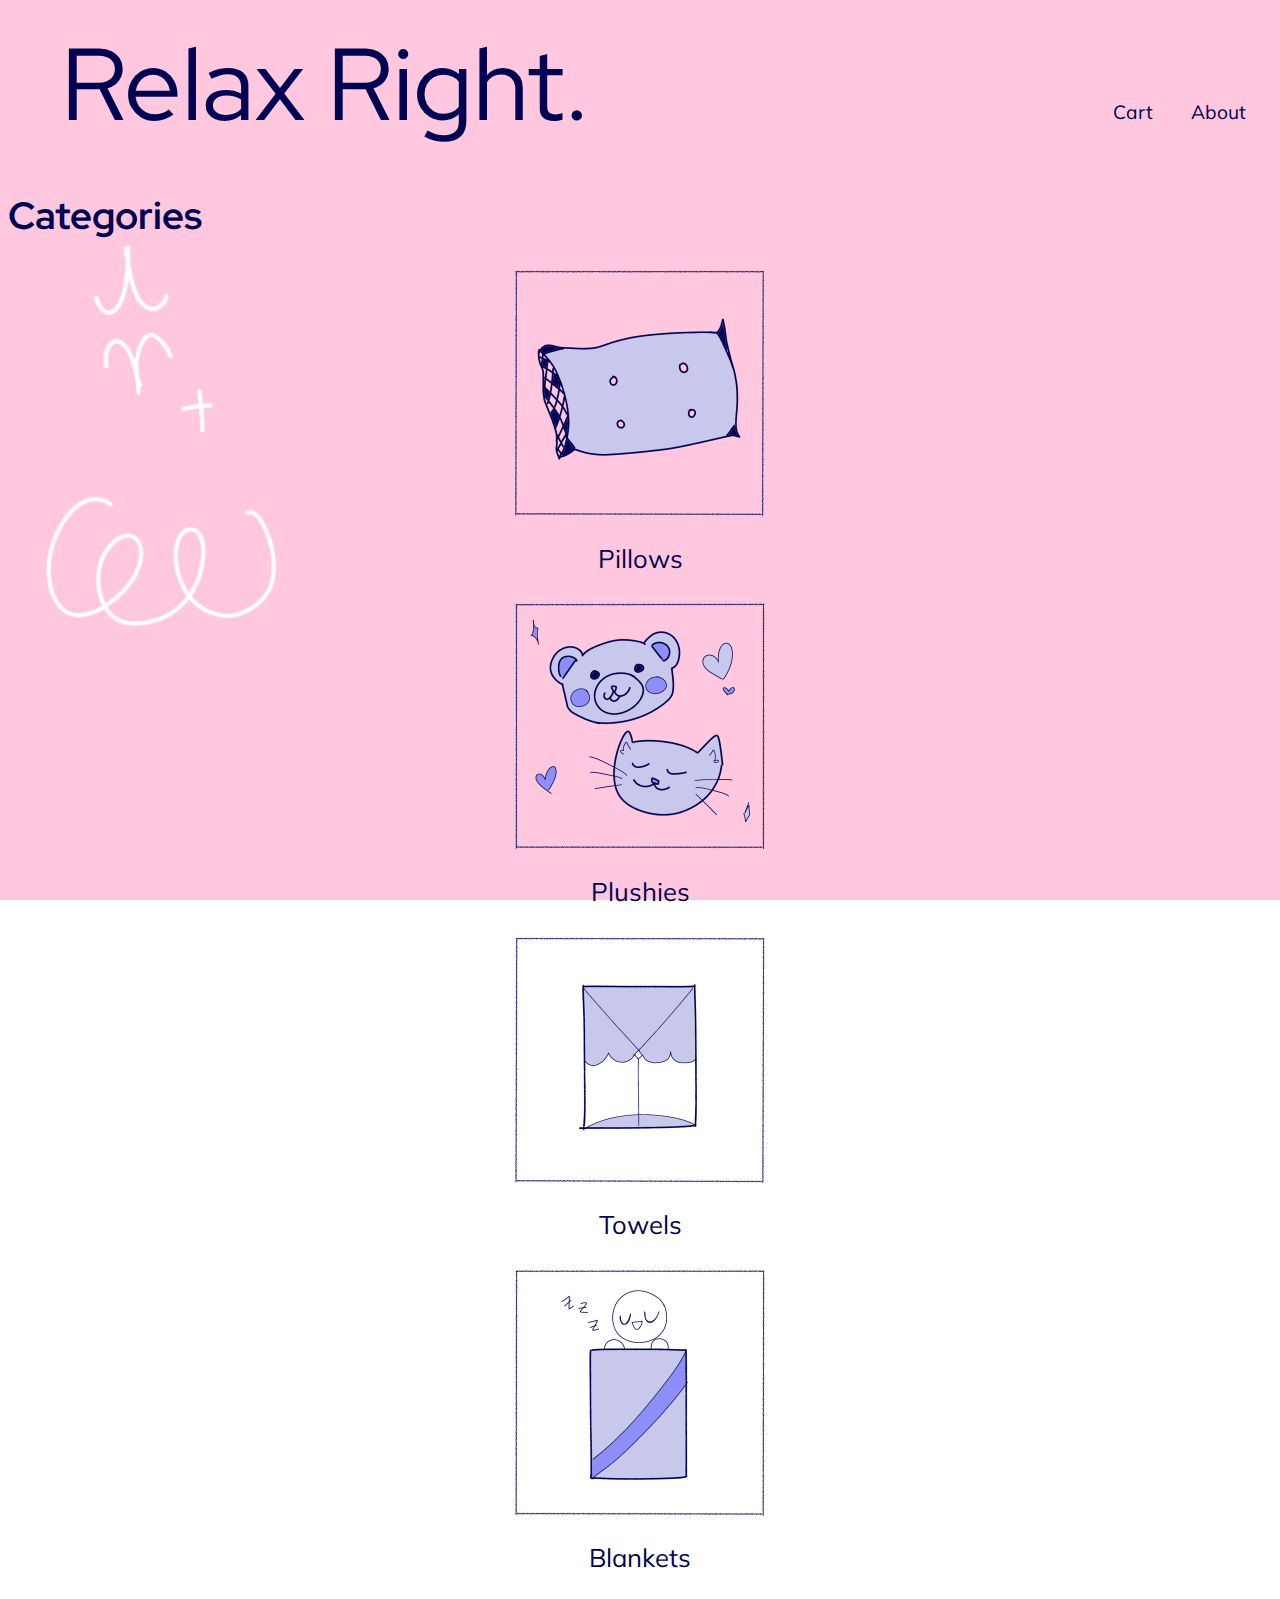
<file: index.html>
<!DOCTYPE html>
<html lang="en">

    <head>
	
        <title>Sleep Talk-Home</title>
        <meta charset="UTF-8">
		<meta name="author" content="choy, medrano,sangalang, tengonciang">
		<meta name="keywords" content="HTML, CSS, JavaScript">
		<meta name="description" content="cs 4q project">
		<meta name="revised" content="12/5/2021">
		
        <meta name="viewport" content="width=device-width, initial-scale=1, shrink-to-fit=no">		
        <link rel="stylesheet" href="https://cdn.jsdelivr.net/npm/bootstrap@4.6.0/dist/css/bootstrap.min.css" integrity="sha384-B0vP5xmATw1+K9KRQjQERJvTumQW0nPEzvF6L/Z6nronJ3oUOFUFpCjEUQouq2+l" crossorigin="anonymous">
		<script src="https://code.jquery.com/jquery-3.5.1.slim.min.js" integrity="sha384-DfXdz2htPH0lsSSs5nCTpuj/zy4C+OGpamoFVy38MVBnE+IbbVYUew+OrCXaRkfj" crossorigin="anonymous"></script>
        <script src="https://cdn.jsdelivr.net/npm/bootstrap@4.6.0/dist/js/bootstrap.bundle.min.js" integrity="sha384-Piv4xVNRyMGpqkS2by6br4gNJ7DXjqk09RmUpJ8jgGtD7zP9yug3goQfGII0yAns" crossorigin="anonymous"></script>
		<link rel="preconnect" href="https://fonts.gstatic.com">
		<link rel="preconnect" href="https://fonts.gstatic.com">
		<link href="https://fonts.googleapis.com/css2?family=Red+Hat+Display:wght@900&display=swap" rel="stylesheet">
		<link rel="preconnect" href="https://fonts.gstatic.com">
		<link href="https://fonts.googleapis.com/css2?family=Mulish:wght@900&display=swap" rel="stylesheet">
		<link rel="icon" href="images/pillow.png">
		
		<link rel="stylesheet" href="styling.css">
		
	</head>
	
	<body>
	
	<div class="container-fluid">
	<ul>
		  <li><a class="navi" href="about.html" >About</a></li>
		  <li><a class="navi" href="cart.html">Cart</a></li>
		  <li class="title">Relax Right.</li>
	</ul>

	</div>
	
	<div class="container">
	
		<div class="container p-6">
			<h1 id="categories">Categories</h1>
		</div>
		
			<div class="row marginstyles">
		
				<div class="container col-sm">
					<a href="products/pillows.html"><img class="sizing" src="images/pillow.png" alt="pillow"><p>Pillows</p></a>
				</div>
			
				<div class="container col-sm">
					<a href="products/plushies.html"><img class="sizing" src="images/plushies.png" alt="plushies"><p>Plushies</p></a>
				</div>
			
				<div class="container col-sm">
					<a href="products/towels.html"><img class="sizing" src="images/towel.png" alt="towel"><p>Towels</p></a>
				</div>
			
				<div class="container col-sm">
					<a href="products/blankets.html"><img class="sizing" src="images/blanket.png" alt="blanket"><p>Blankets</p></a>
				</div>
				
		</div>
		
	</div>
	
	
		
	</body>
	
</html>
</file>
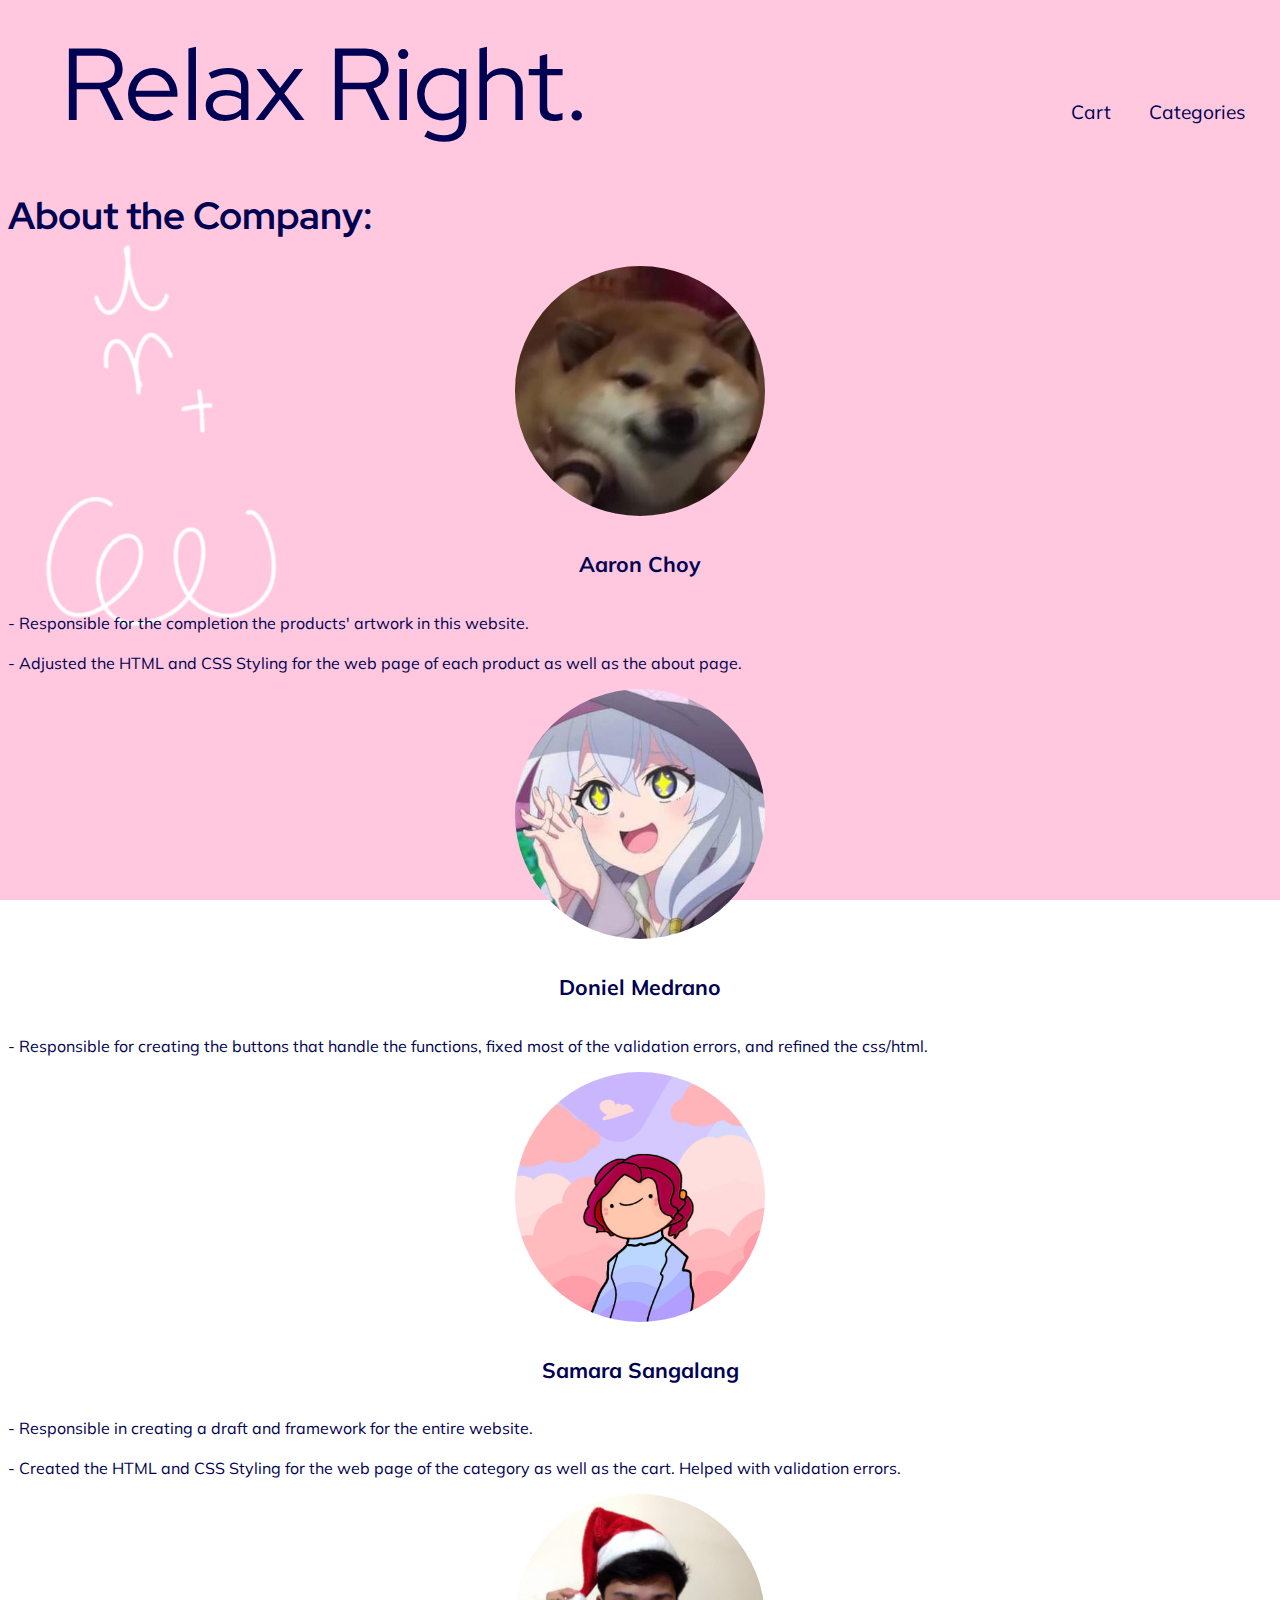
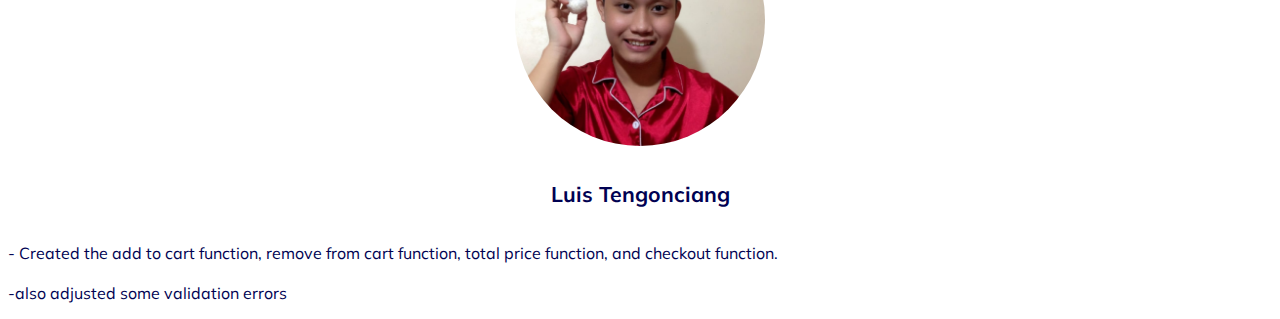
<file: about.html>
<!DOCTYPE html>
<html lang="en">

    <head>
	
        <title>Sleep Talk-About</title>
        <meta charset="UTF-8">
		<meta name="author" content="choy, medrano,sangalang, tengonciang">
		<meta name="keywords" content="HTML, CSS, JavaScript">
		<meta name="description" content="cs 4q project">
		<meta name="revised" content="12/5/2021">
		
        <meta name="viewport" content="width=device-width, initial-scale=1, shrink-to-fit=no">		
        <link rel="stylesheet" href="https://cdn.jsdelivr.net/npm/bootstrap@4.6.0/dist/css/bootstrap.min.css" integrity="sha384-B0vP5xmATw1+K9KRQjQERJvTumQW0nPEzvF6L/Z6nronJ3oUOFUFpCjEUQouq2+l" crossorigin="anonymous">
		<script src="https://code.jquery.com/jquery-3.5.1.slim.min.js" integrity="sha384-DfXdz2htPH0lsSSs5nCTpuj/zy4C+OGpamoFVy38MVBnE+IbbVYUew+OrCXaRkfj" crossorigin="anonymous"></script>
        <script src="https://cdn.jsdelivr.net/npm/bootstrap@4.6.0/dist/js/bootstrap.bundle.min.js" integrity="sha384-Piv4xVNRyMGpqkS2by6br4gNJ7DXjqk09RmUpJ8jgGtD7zP9yug3goQfGII0yAns" crossorigin="anonymous"></script>
		<link rel="preconnect" href="https://fonts.gstatic.com">
		<link rel="preconnect" href="https://fonts.gstatic.com">
		<link href="https://fonts.googleapis.com/css2?family=Red+Hat+Display:wght@900&display=swap" rel="stylesheet">
		<link rel="preconnect" href="https://fonts.gstatic.com">
		<link href="https://fonts.googleapis.com/css2?family=Mulish:wght@900&display=swap" rel="stylesheet">
		<link rel="icon" href="images/pillow.png">
		
		<link rel="stylesheet" href="styling.css">
		
	</head>
	
	<body>
	
	<div class="container-fluid">
	<ul>
		  <li><a class="navi" href="index.html">Categories</a></li>
		  <li><a class="navi" href="cart.html">Cart</a></li>
		  <li class= "title">Relax Right.</li>
	</ul>

	</div>
	
	<div class="container">
	
		<div class="container p-6">
			<h1 id="categories">About the Company:</h1>
		</div>
		
			<div class="row marginstyles">
	
				<div class="container col-sm-4">
					<img class="profiles sizing" src="images/aaron.JPG" alt="member1"><a><h5>Aaron Choy</h5></a>
				</div>
				
				<div class="container col-sm-12">
					<p>- Responsible for the completion the products' artwork in this website.<br><br>
						 - Adjusted the HTML and CSS Styling for the web page of each product as well as the about page.</p>
				</div>
				
			</div>
				
			<div class="row marginstyles">
			
				<div class="container col-sm-4">
					<img class="profiles sizing" src="images/don.jpg" alt="member2"><a><h5>Doniel Medrano</h5></a>
				</div>
				
				<div class="container col-sm-12">
					<p>- Responsible for creating the buttons that handle the functions, fixed most of the validation errors, and refined the css/html.</p>
				</div>
				
			</div>
			
			<div class="row marginstyles">
			
				<div class="container col-sm-4">
					<img class="profiles sizing" src="images/samara.jpg" alt="member3"><a><h5>Samara Sangalang</h5></a>
				</div>
				
				<div class="container col-sm-12">
					<p>- Responsible in creating a draft and framework for the entire website.<br><br>
						 - Created the HTML and CSS Styling for the web page of the category as well as the cart. Helped with validation errors.</p>
				</div>
				
			</div>
			
			<div class="row marginstyles">
			
				<div class="container col-sm-4">
					<img class="profiles sizing" src="images/luis.jpg" alt="member4"><a><h5>Luis Tengonciang</h5></a>
				</div>
				
				<div class="container col-sm-12">
					<p>- Created the add to cart function, remove from cart function, total price function, and checkout function.<br><br>-also adjusted some validation errors</p>
				</div>
				
			</div>
				
		</div>
	
		
	</body>
	
</html>
</file>
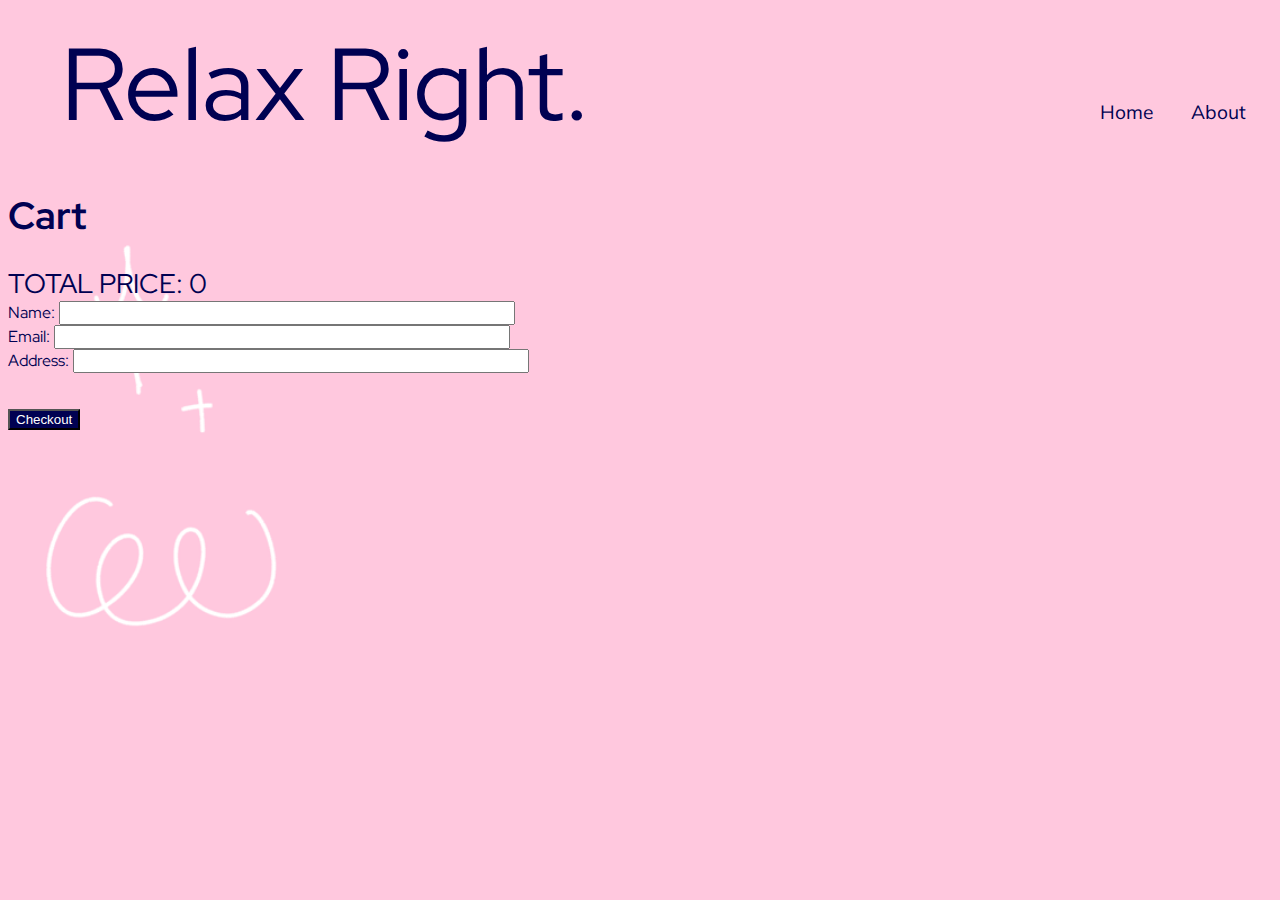
<file: cart.html>
<!DOCTYPE html>
<html lang="en">

    <head>
	
        <title>Sleep Talk-Cart</title>
        <meta charset="UTF-8">
		<meta name="author" content="choy, medrano,sangalang, tengonciang">
		<meta name="keywords" content="HTML, CSS, JavaScript">
		<meta name="description" content="cs 4q project">
		<meta name="revised" content="12/5/2021">
		
        <meta name="viewport" content="width=device-width, initial-scale=1, shrink-to-fit=no">		
        <link rel="stylesheet" href="https://cdn.jsdelivr.net/npm/bootstrap@4.6.0/dist/css/bootstrap.min.css" integrity="sha384-B0vP5xmATw1+K9KRQjQERJvTumQW0nPEzvF6L/Z6nronJ3oUOFUFpCjEUQouq2+l" crossorigin="anonymous">
		<script src="https://code.jquery.com/jquery-3.5.1.slim.min.js" integrity="sha384-DfXdz2htPH0lsSSs5nCTpuj/zy4C+OGpamoFVy38MVBnE+IbbVYUew+OrCXaRkfj" crossorigin="anonymous"></script>
        <script src="https://cdn.jsdelivr.net/npm/bootstrap@4.6.0/dist/js/bootstrap.bundle.min.js" integrity="sha384-Piv4xVNRyMGpqkS2by6br4gNJ7DXjqk09RmUpJ8jgGtD7zP9yug3goQfGII0yAns" crossorigin="anonymous"></script>
		<link rel="preconnect" href="https://fonts.gstatic.com">
		<link rel="preconnect" href="https://fonts.gstatic.com">
		<link href="https://fonts.googleapis.com/css2?family=Red+Hat+Display:wght@900&display=swap" rel="stylesheet">
		<link rel="preconnect" href="https://fonts.gstatic.com">
		<link href="https://fonts.googleapis.com/css2?family=Mulish:wght@900&display=swap" rel="stylesheet">
		<link rel="icon" href="images/pillow.png">
		
		<link rel="stylesheet" href="styling.css">
		<script>
            var mama = "momomm";
            cust_order = JSON.parse(sessionStorage.getItem("jsArray"));
            sessionStorage.setItem("cust_order", JSON.stringify(cust_order));
            function lol(){
                var cartTotal = 0;
                if (cartTotal == 0){
                    document.getElementById('total').innerHTML = "TOTAL PRICE: 0";
                }
                for(var i=0; i<cust_order.length; i++) {
                document.getElementById('bruh').innerHTML += "<li1>" + cust_order[i].prod_name+ "....." + cust_order[i].prod_price + "<br><button class='btn atcbt' id='"+i+"' onclick='remove(this.id)'>REMOVE</button><br></li1>";
                cartTotal += cust_order[i].prod_price;
                document.getElementById('total').innerHTML = "TOTAL PRICE: "+cartTotal;
                document.getElementById("cust_order").value = JSON.stringify(cust_order);
                }
            }
            function remove(clicked){
                cust_order2 = JSON.parse(sessionStorage.getItem("cust_order"));
                cust_order2.splice(clicked,1);
                sessionStorage.setItem("cust_order", JSON.stringify(cust_order2));
                sessionStorage.setItem("jsArray", JSON.stringify(cust_order2)); 
                location.reload(true);
                    
            }
           function cust_info(){
                var at =  /^(([^<>()[\]\\.,;:\s@\"]+(\.[^<>()[\]\\.,;:\s@\"]+)*)|(\".+\"))@((\[[0-9]{1,3}\.[0-9]{1,3}\.[0-9]{1,3}\.[0-9]{1,3}\])|(([a-zA-Z\-0-9]+\.)+[a-zA-Z]{2,}))$/;
                var mail = document.getElementById('cust_email').value;
            if(document.getElementById('cust_name').value==""||(document.getElementById('cust_addr').value==""||document.getElementById('cust_email').value=="")){
                alert("Incomplete Information!");
                return false;
                }
            else if (at.test(mail)){
                cust_order.splice(0,100);
                sessionStorage.setItem("cust_order", JSON.stringify(cust_order));
                sessionStorage.setItem("jsArray", JSON.stringify(cust_order)); 
                location.reload(true);
                document.getElementById('submit').type="submit";
                document.getElementById('form').action="http://savantandsparktest.ml/checkout.php";
                document.getElementById('form').method="POST";
                
            }
            else{
                alert('Please enter a valid email address!');
            }
        }
        </script>
	</head>
	
	<body onload="lol()">
	
	<div class="container-fluid">
	<ul>
		  <li><a class="navi" href="about.html" >About</a></li>
		  <li><a class="navi" href="index.html">Home</a></li>
		  <li class= "title">Relax Right.</li>
	</ul>

	</div>
	
	<div class="container">
	
		<div class="container p-6">
			<h1 id="categories">Cart</h1>
		
			<div class="row marginstyles">
			
				<div class="container col-sm cartInputs" id="bruh">
			
				
				</div>
				
		</div>
		
		<div class="container p-3">
            <div class="cartHeadings" id="total">TOTAL PRICE: </div>
            <form id="form">
                <div class="form-group">
                    <input type="hidden" id="cust_order" class="form-control" name="cust_order">
                </div>
				<div class="form-group">
					<label class="cartInputs" for="cust_name">Name:</label>
					<input type="text" id="cust_name" class="form-control input-sm resising" name="cust_name">
				</div>
				<div class="form-group">
					<label class="cartInputs" for="cust_email">Email:</label>
					<input type="email" id="cust_email" class="form-control input-sm resising" name="cust_email">
				</div>
				<div class="form-group">
					<label class="cartInputs" for="cust_addr">Address:</label>
					<input type="text" id="cust_addr" class="form-control input-sm resising" name="cust_addr">
				</div>
				<p><button id="submit" type="button" onclick="cust_info()" class="btn atcbt">Checkout</button></p>
			</form>
		</div>
	</div>
	</div>
	
		
	</body>
	
</html>
</file>
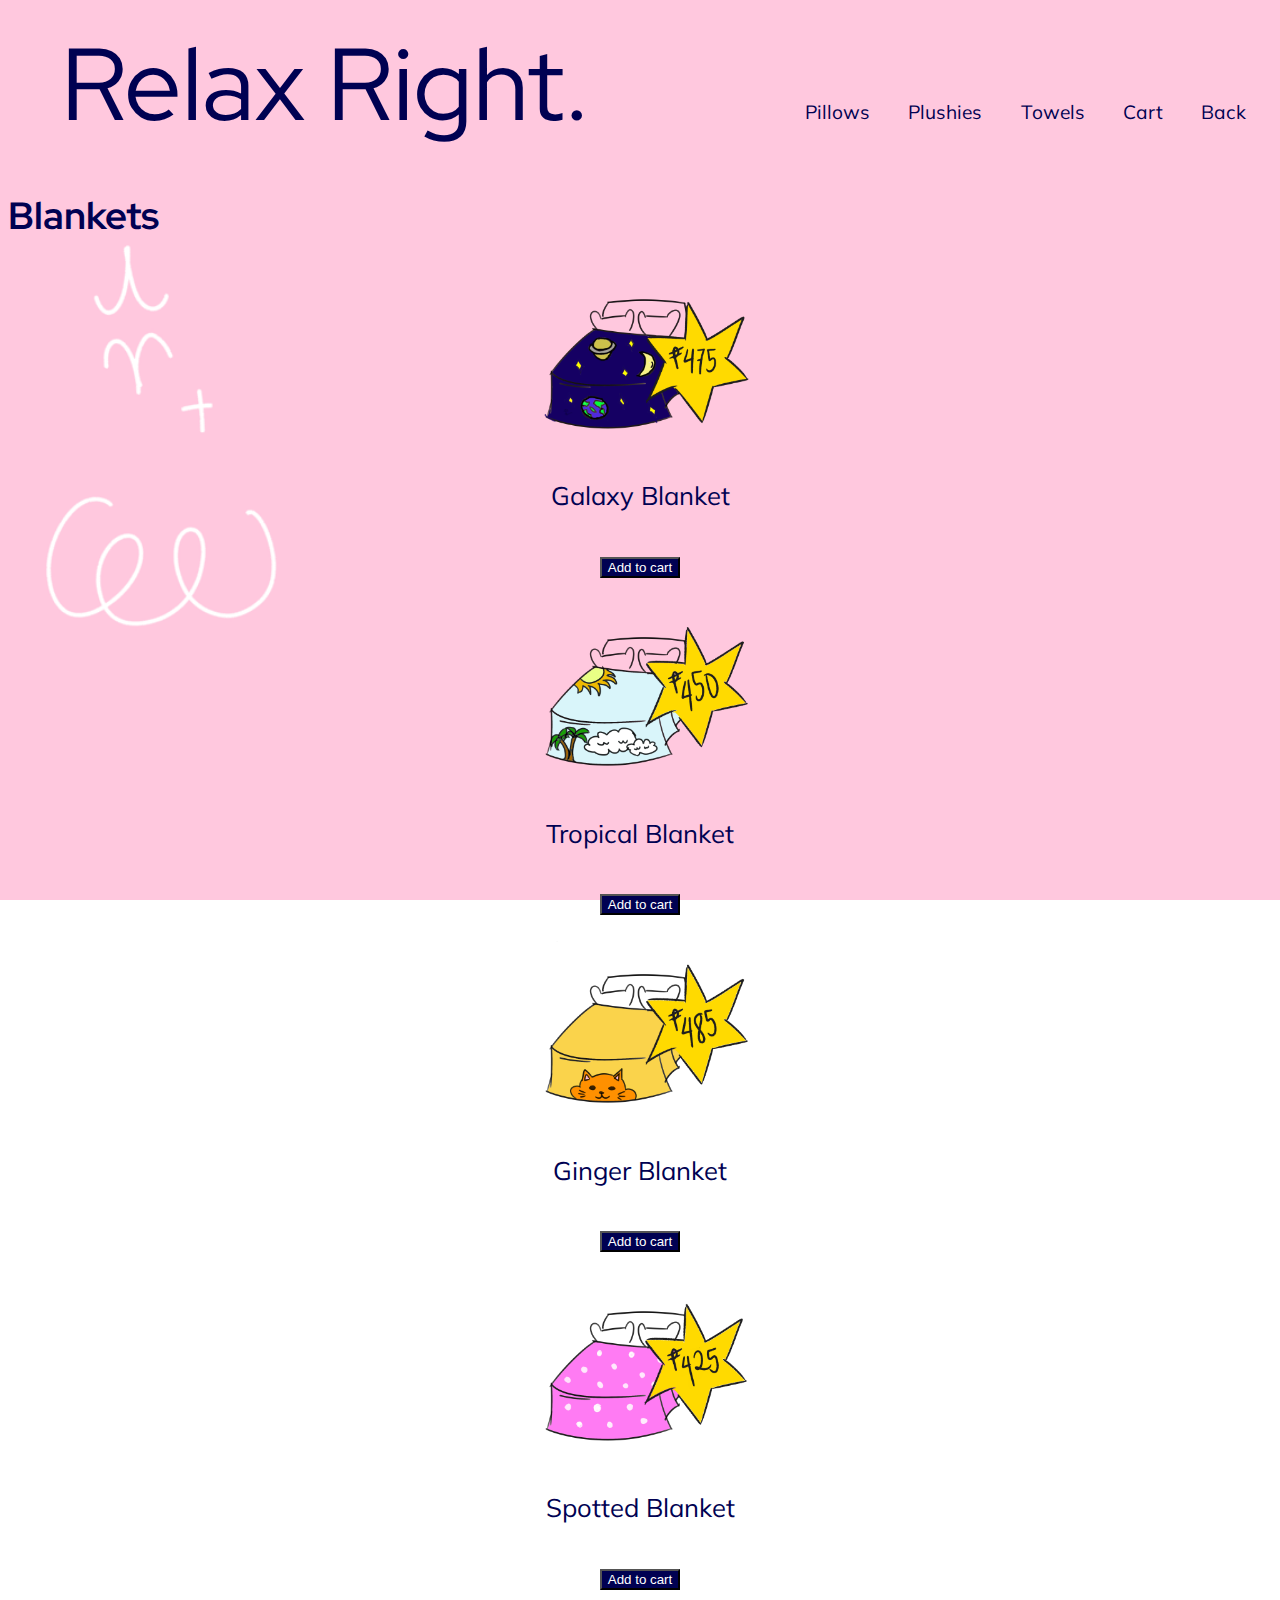
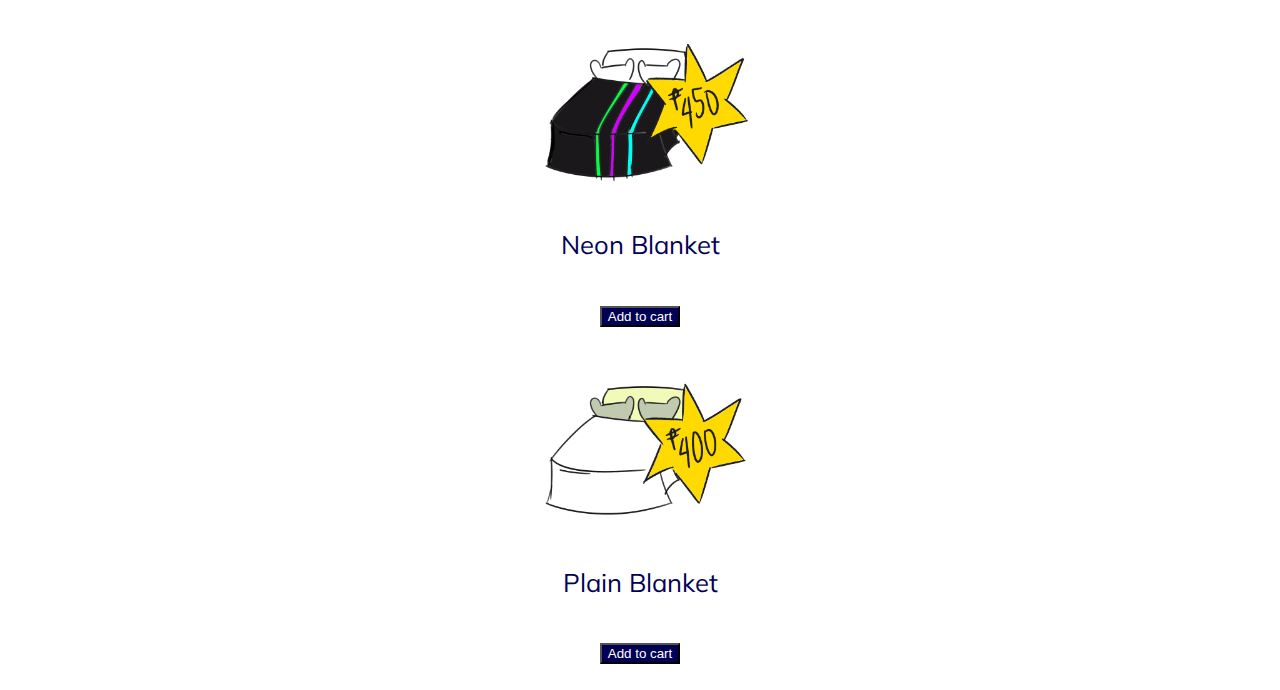
<file: products/blankets.html>
<!DOCTYPE html>
<html lang="en">

    <head>
	
        <title>Sleep Talk-Blankets</title>
        <meta charset="UTF-8">
		<meta name="author" content="choy, medrano,sangalang, tengonciang">
		<meta name="keywords" content="HTML, CSS, JavaScript">
		<meta name="description" content="cs 4q project">
		<meta name="revised" content="12/5/2021">
		
        <meta name="viewport" content="width=device-width, initial-scale=1, shrink-to-fit=no">		
        <link rel="stylesheet" href="https://cdn.jsdelivr.net/npm/bootstrap@4.6.0/dist/css/bootstrap.min.css" integrity="sha384-B0vP5xmATw1+K9KRQjQERJvTumQW0nPEzvF6L/Z6nronJ3oUOFUFpCjEUQouq2+l" crossorigin="anonymous">
		<script src="https://code.jquery.com/jquery-3.5.1.slim.min.js" integrity="sha384-DfXdz2htPH0lsSSs5nCTpuj/zy4C+OGpamoFVy38MVBnE+IbbVYUew+OrCXaRkfj" crossorigin="anonymous"></script>
        <script src="https://cdn.jsdelivr.net/npm/bootstrap@4.6.0/dist/js/bootstrap.bundle.min.js" integrity="sha384-Piv4xVNRyMGpqkS2by6br4gNJ7DXjqk09RmUpJ8jgGtD7zP9yug3goQfGII0yAns" crossorigin="anonymous"></script>
		<link rel="preconnect" href="https://fonts.gstatic.com">
		<link rel="preconnect" href="https://fonts.gstatic.com">
		<link href="https://fonts.googleapis.com/css2?family=Red+Hat+Display:wght@900&display=swap" rel="stylesheet">
		<link rel="preconnect" href="https://fonts.gstatic.com">
		<link href="https://fonts.googleapis.com/css2?family=Mulish:wght@900&display=swap" rel="stylesheet">
		<link rel="icon" href="../images/pillow.png">
		
		<link rel="stylesheet" href="../styling.css">
		<script>
            var cust_order = [];
            var a = JSON.parse(sessionStorage.getItem("jsArray"));
            if (a != null){
                cust_order = JSON.parse(sessionStorage.getItem("jsArray"));
            }
            function item1(){
                var itemss = {
                    prod_name: "Galaxy Blanket",
                    prod_price: 475,
                }
                cust_order.push(itemss);
                sessionStorage.setItem("jsArray", JSON.stringify(cust_order));
                alert("Added 1 galaxy blanket to cart.");
            }
             function item2(){
                var itemss = {
                    prod_name: "Tropical Blanket",
                    prod_price: 450,
                }
                cust_order.push(itemss);
                sessionStorage.setItem("jsArray", JSON.stringify(cust_order));
                alert("Added 1 tropical blanket to cart.");
            }
            function item3(){
                var itemss = {
                    prod_name: "Ginger Blanket",
                    prod_price: 485,
                }
                cust_order.push(itemss);
                sessionStorage.setItem("jsArray", JSON.stringify(cust_order));
                alert("Added 1 ginger blanket to cart.");
            }
            function item4(){
                var itemss = {
                    prod_name: "Spotted Blanket",
                    prod_price: 425,
                }
                cust_order.push(itemss);
                sessionStorage.setItem("jsArray", JSON.stringify(cust_order));
                alert("Added 1 spotted blanket to cart.");
            }
            function item5(){
                var itemss = {
                    prod_name: "Neon Blanket",
                    prod_price: 450,
                }
                cust_order.push(itemss);
                sessionStorage.setItem("jsArray", JSON.stringify(cust_order));
                alert("Added 1 neon blanket to cart.");
            }
            function item6(){
                var itemss = {
                    prod_name: "Plain Blanket",
                    prod_price: 400,
                }
                cust_order.push(itemss);
                sessionStorage.setItem("jsArray", JSON.stringify(cust_order));
                alert("Added 1 plain blanket to cart.");
            }
        </script>
	</head>
	
	<body>
	
	<div class="container-fluid">
	<ul>
		  <li><a class="navi" href="../index.html">Back</a></li>
		  <li><a class="navi" href="../cart.html">Cart</a></li>
		  <li><a class="navi" href="towels.html">Towels</a></li>
	      <li><a class="navi" href="plushies.html">Plushies</a></li>
		  <li><a class="navi" href="pillows.html">Pillows</a></li>
		  <li class="title">Relax Right.</li>
	</ul>

	</div>
	
	<div class="container">
	
		<div class="container p-6">
			<h1 id="categories">Blankets</h1>
		</div>
		
			<div class="row marginstyles">
		
				<div class="container col-sm">
                    <div class="prod_image">
                        <img src="../images/blanket1.png" alt="blanket1" class="sizing"><p>Galaxy Blanket</p>
                        <p><button class="btn atcbt" onclick="item1()">Add to cart</button></p>
					</div>
                    <div class="prod_image">
                        <img src="../images/blanket4.png" alt="blanket4" class="sizing"><p>Tropical Blanket</p>
                        <p><button class="btn atcbt" onclick="item2()">Add to cart</button></p>
                    </div>
                </div>
			
				<div class="container col-sm">
                    <div class="prod_image">
                        <img src="../images/blanket2.png" alt="blanket2" class="sizing"><p>Ginger Blanket</p>
                        <p><button class="btn atcbt" onclick="item3()">Add to cart</button></p>
                    </div>
                    <div class="prod_image">
                        <img src="../images/blanket5.png" alt="blanket5" class="sizing"><p>Spotted Blanket</p>
                        <p><button class="btn atcbt" onclick="item4()">Add to cart</button></p>
                    </div>
                </div>
			
				<div class="container col-sm">
                    <div class="prod_image">
                        <img src="../images/blanket3.png" alt="blanket3" class="sizing"><p>Neon Blanket</p>
                        <p><button class="btn atcbt" onclick="item5()">Add to cart</button></p>
                    </div>
                    <div class="prod_image">
                        <img src="../images/blanket6.png" alt="blanket6" class="sizing"><p>Plain Blanket</p>
                        <p><button class="btn atcbt" onclick="item6()">Add to cart</button></p>
                    </div>
                </div>
				
		</div>
		
	</div>
	
	
		
	</body>
	
</html>
</file>
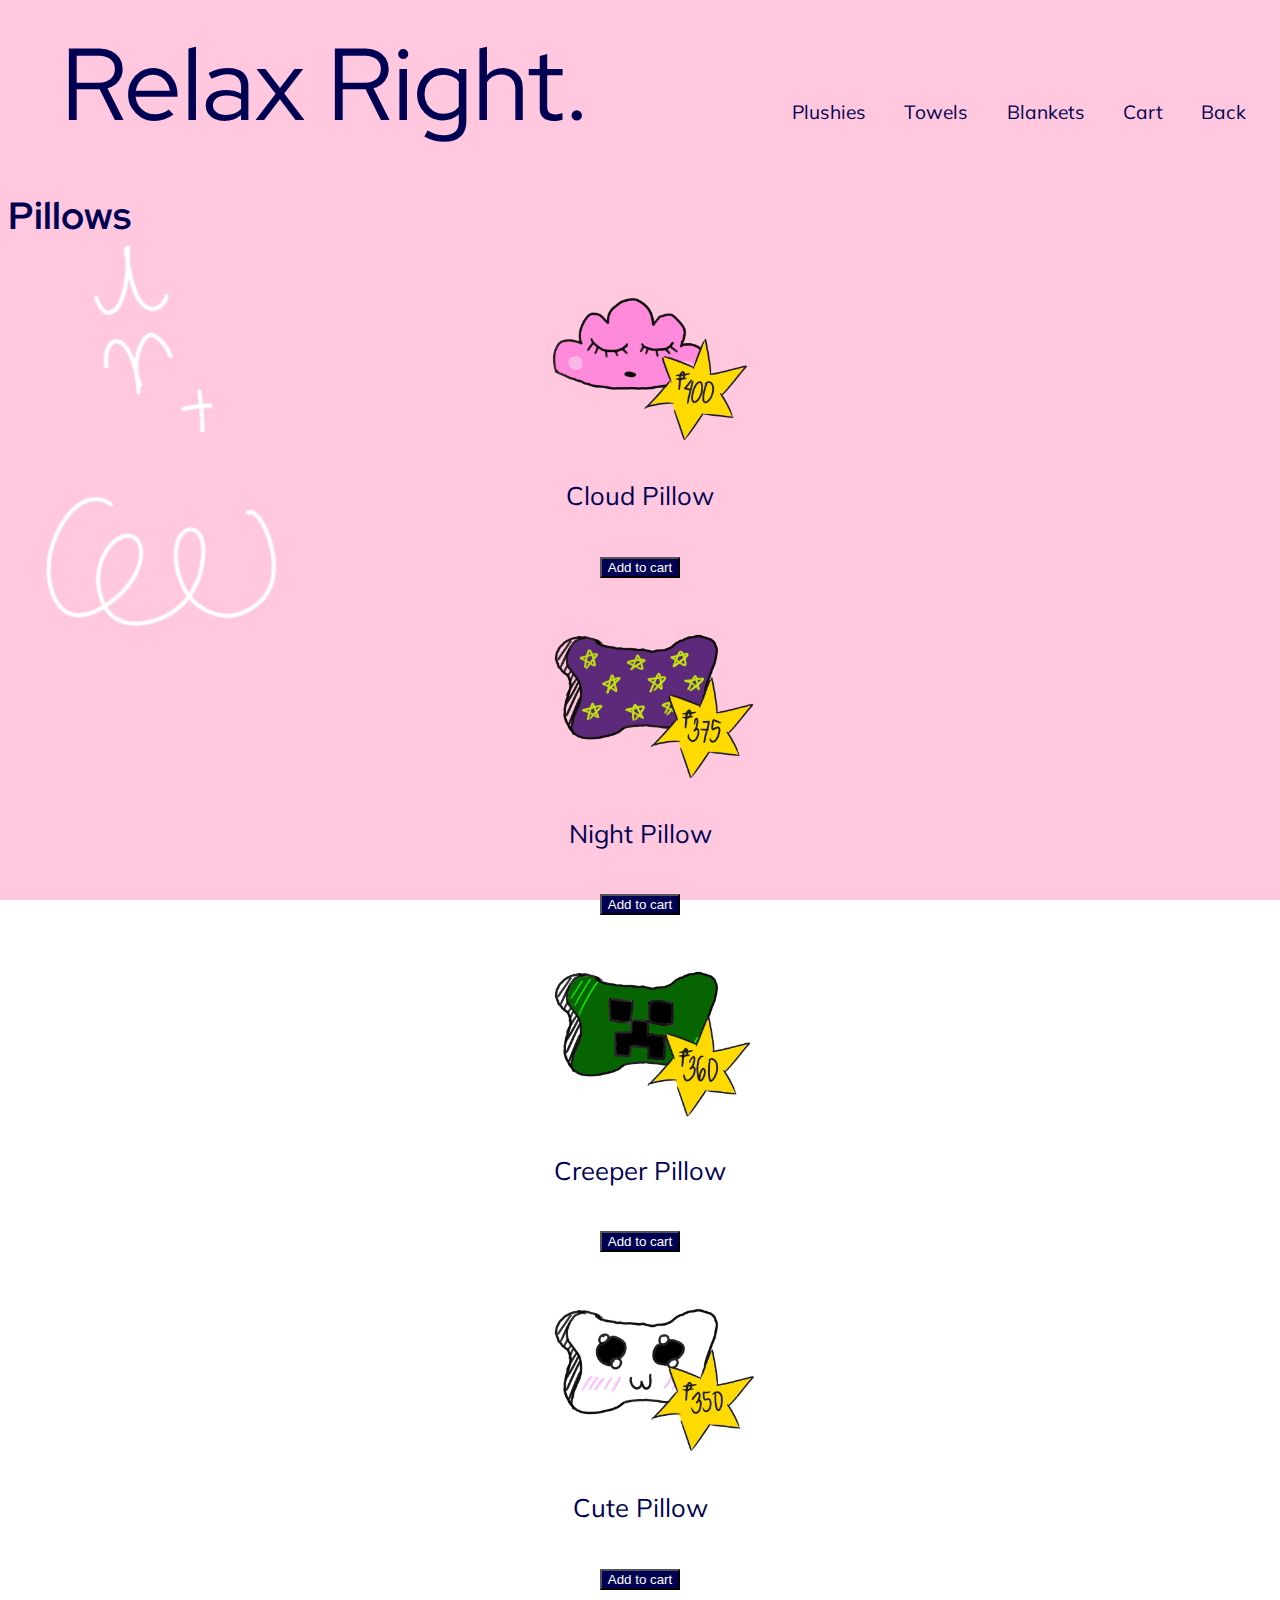
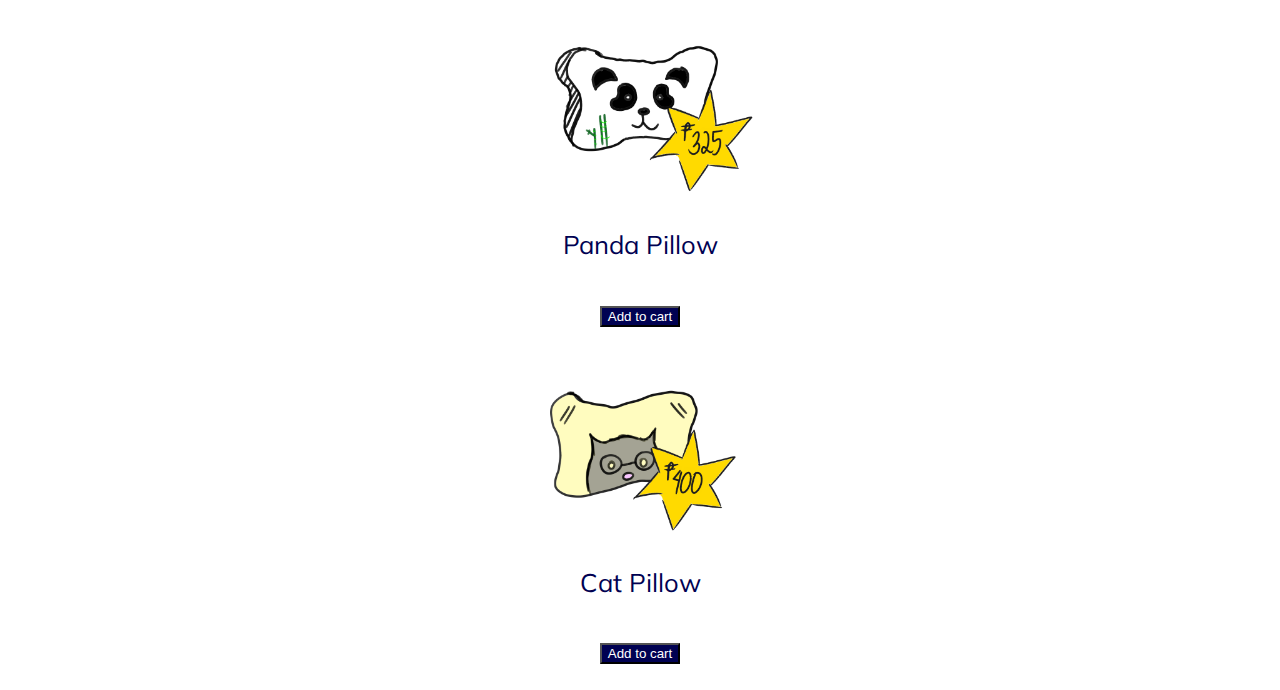
<file: products/pillows.html>
<!DOCTYPE html>
<html lang="en">

    <head>
	
        <title>Sleep Talk-Pillows</title>
        <meta charset="UTF-8">
		<meta name="author" content="choy, medrano,sangalang, tengonciang">
		<meta name="keywords" content="HTML, CSS, JavaScript">
		<meta name="description" content="cs 4q project">
		<meta name="revised" content="12/5/2021">
		
        <meta name="viewport" content="width=device-width, initial-scale=1, shrink-to-fit=no">		
        <link rel="stylesheet" href="https://cdn.jsdelivr.net/npm/bootstrap@4.6.0/dist/css/bootstrap.min.css" integrity="sha384-B0vP5xmATw1+K9KRQjQERJvTumQW0nPEzvF6L/Z6nronJ3oUOFUFpCjEUQouq2+l" crossorigin="anonymous">
		<script src="https://code.jquery.com/jquery-3.5.1.slim.min.js" integrity="sha384-DfXdz2htPH0lsSSs5nCTpuj/zy4C+OGpamoFVy38MVBnE+IbbVYUew+OrCXaRkfj" crossorigin="anonymous"></script>
        <script src="https://cdn.jsdelivr.net/npm/bootstrap@4.6.0/dist/js/bootstrap.bundle.min.js" integrity="sha384-Piv4xVNRyMGpqkS2by6br4gNJ7DXjqk09RmUpJ8jgGtD7zP9yug3goQfGII0yAns" crossorigin="anonymous"></script>
		<link rel="preconnect" href="https://fonts.gstatic.com">
		<link rel="preconnect" href="https://fonts.gstatic.com">
		<link href="https://fonts.googleapis.com/css2?family=Red+Hat+Display:wght@900&display=swap" rel="stylesheet">
		<link rel="preconnect" href="https://fonts.gstatic.com">
		<link href="https://fonts.googleapis.com/css2?family=Mulish:wght@900&display=swap" rel="stylesheet">
		<link rel="icon" href="../images/pillow.png">
		
		<link rel="stylesheet" href="../styling.css">
        <script>
            var cust_order = [];
            var a = JSON.parse(sessionStorage.getItem("jsArray"));
            if (a != null){
                cust_order = JSON.parse(sessionStorage.getItem("jsArray"));
            }
            function item1(){
                var itemss = {
                    prod_name: "Cloud Pillow",
                    prod_price: 400,
                }
                cust_order.push(itemss);
                sessionStorage.setItem("jsArray", JSON.stringify(cust_order));
                alert("Added 1 cloud pillow to cart.");
            }
             function item2(){
                var itemss = {
                    prod_name: "Night Pillow",
                    prod_price: 375,
                }
                cust_order.push(itemss2);
                sessionStorage.setItem("jsArray", JSON.stringify(cust_order));
                 alert("Added 1 night pillow to cart.");
            }
            function item3(){
                var itemss = {
                    prod_name: "Creeper Pillow",
                    prod_price: 360,
                }
                cust_order.push(itemss);
                sessionStorage.setItem("jsArray", JSON.stringify(cust_order));
                alert("Added 1 creeper pillow to cart.");
            }
            function item4(){
                var itemss = {
                    prod_name: "Cute Pillow",
                    prod_price: 350,
                }
                cust_order.push(itemss);
                sessionStorage.setItem("jsArray", JSON.stringify(cust_order));
                alert("Added 1 cute pillow to cart.");
            }
            function item5(){
                var itemss = {
                    prod_name: "Panda Pillow",
                    prod_price: 325,
                }
                cust_order.push(itemss);
                sessionStorage.setItem("jsArray", JSON.stringify(cust_order));
                alert("Added 1 panda pillow to cart.");
            }
            function item6(){
                var itemss = {
                    prod_name: "Cat Pillow",
                    prod_price: 400,
                }
                cust_order.push(itemss);
                sessionStorage.setItem("jsArray", JSON.stringify(cust_order));
                alert("Added 1 cat pillow to cart.");
            }
        </script>
	</head>
	
	<body>
	
	<div class="container-fluid">
	<ul>
		  <li><a class="navi" href="../index.html">Back</a></li>
		  <li><a class="navi" href="../cart.html">Cart</a></li>
	      <li><a class="navi" href="blankets.html">Blankets</a></li>
		  <li><a class="navi" href="towels.html">Towels</a></li>
		  <li><a class="navi" href="plushies.html">Plushies</a></li>
		  <li class="title">Relax Right.</li>
	</ul>

	</div>
	
	<div class="container">
	
		<div class="container p-6">
			<h1 id="categories">Pillows</h1>
		</div>
		
			<div class="row marginstyles">
		
				<div class="container col-sm">
                    <div class="prod_image">
                        <img src="../images/pillow1.png" alt="pillow1" class="sizing"><p>Cloud Pillow</p>
                        <p><button class="btn atcbt" onclick="item1()">Add to cart</button></p>
                    </div>
                    <div class="prod_image">
                        <img src="../images/pillow4.png" alt="pillow4" class="sizing"><p>Night Pillow</p>
                        <p><button class="btn atcbt" onclick="item2()">Add to cart</button></p>
                    </div>
                </div>
			
				<div class="container col-sm">
                    <div class="prod_image">
                        <img src="../images/pillow2.png" alt="pillow2" class="sizing"><p>Creeper Pillow</p>
                        <p><button class="btn atcbt" onclick="item3()">Add to cart</button></p>
                    </div>
                    <div class="prod_image">
                        <img src="../images/pillow5.png" alt="pillow5" class="sizing"><p>Cute Pillow</p>
                        <p><button class="btn atcbt" onclick="item4()">Add to cart</button></p>
                    </div>
                </div>
			
				<div class="container col-sm">
					<div class="prod_image">
                        <img src="../images/pillow3.png" alt="pillow3" class="sizing"><p>Panda Pillow</p>
                        <p><button class="btn atcbt" onclick="item5()">Add to cart</button></p>
                    </div>
                    <div class="prod_image">
                        <img src="../images/pillow6.png" alt="pillow6" class="sizing"><p>Cat Pillow</p>
                        <p><button class="btn atcbt" onclick="item6()">Add to cart</button></p>
                    </div>
                </div>
				
		</div>
		
	</div>
	
	
		
	</body>
	
</html>
</file>
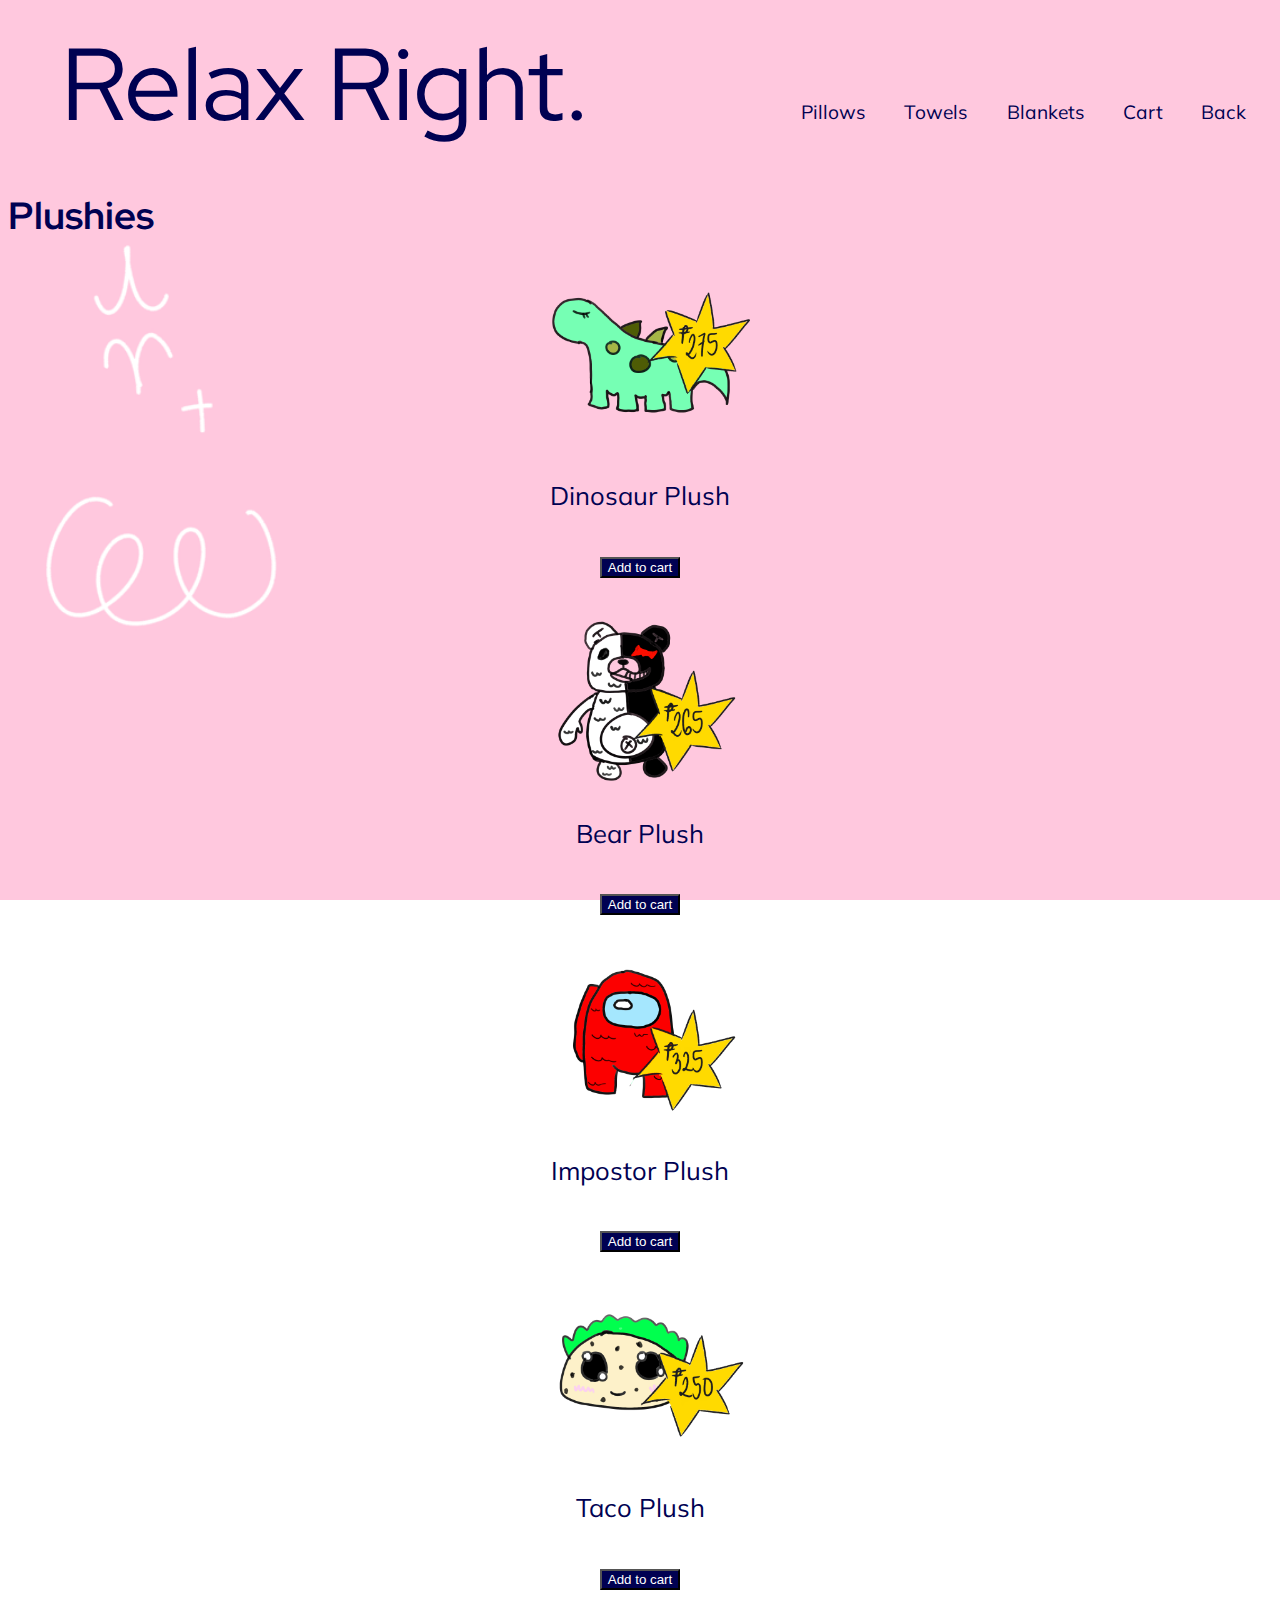
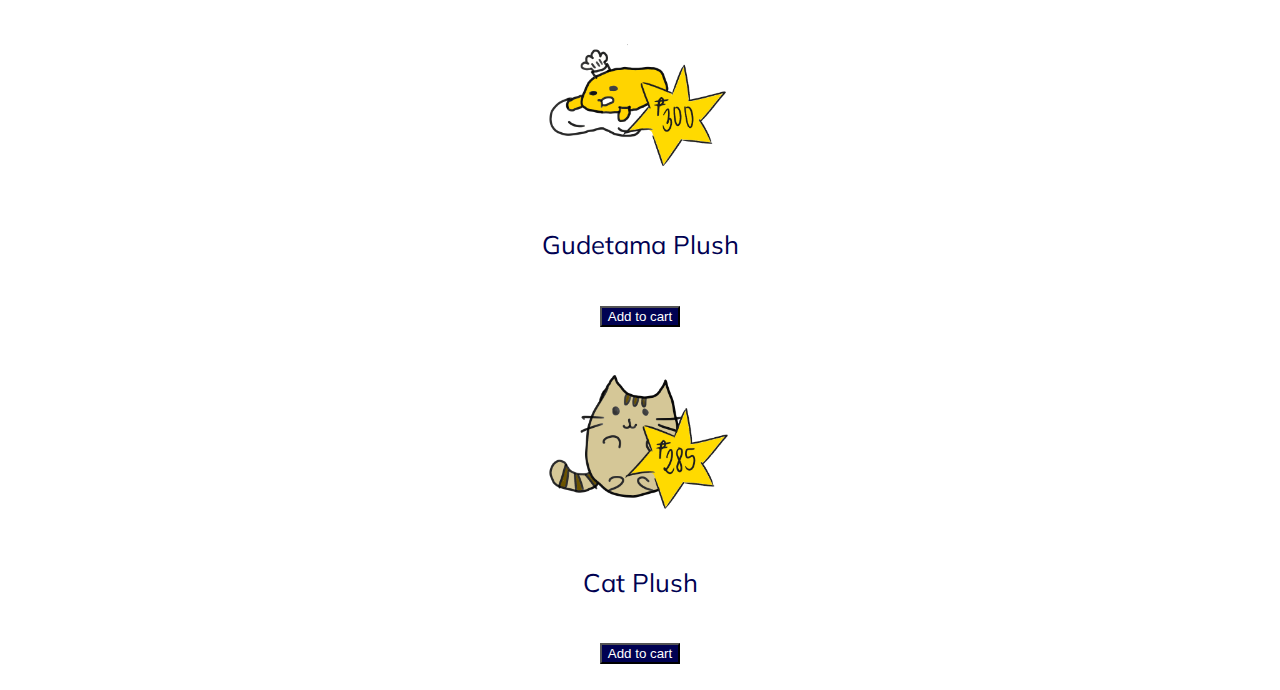
<file: products/plushies.html>
<!DOCTYPE html>
<html lang="en">

    <head>
	
        <title>Sleep Talk-Plushies</title>
        <meta charset="UTF-8">
		<meta name="author" content="choy, medrano,sangalang, tengonciang">
		<meta name="keywords" content="HTML, CSS, JavaScript">
		<meta name="description" content="cs 4q project">
		<meta name="revised" content="12/5/2021">
		
        <meta name="viewport" content="width=device-width, initial-scale=1, shrink-to-fit=no">		
        <link rel="stylesheet" href="https://cdn.jsdelivr.net/npm/bootstrap@4.6.0/dist/css/bootstrap.min.css" integrity="sha384-B0vP5xmATw1+K9KRQjQERJvTumQW0nPEzvF6L/Z6nronJ3oUOFUFpCjEUQouq2+l" crossorigin="anonymous">
		<script src="https://code.jquery.com/jquery-3.5.1.slim.min.js" integrity="sha384-DfXdz2htPH0lsSSs5nCTpuj/zy4C+OGpamoFVy38MVBnE+IbbVYUew+OrCXaRkfj" crossorigin="anonymous"></script>
        <script src="https://cdn.jsdelivr.net/npm/bootstrap@4.6.0/dist/js/bootstrap.bundle.min.js" integrity="sha384-Piv4xVNRyMGpqkS2by6br4gNJ7DXjqk09RmUpJ8jgGtD7zP9yug3goQfGII0yAns" crossorigin="anonymous"></script>
		<link rel="preconnect" href="https://fonts.gstatic.com">
		<link rel="preconnect" href="https://fonts.gstatic.com">
		<link href="https://fonts.googleapis.com/css2?family=Red+Hat+Display:wght@900&display=swap" rel="stylesheet">
		<link rel="preconnect" href="https://fonts.gstatic.com">
		<link href="https://fonts.googleapis.com/css2?family=Mulish:wght@900&display=swap" rel="stylesheet">
		<link rel="icon" href="../images/pillow.png">
		
		<link rel="stylesheet" href="../styling.css">
		<script>
            var cust_order = [];
            var a = JSON.parse(sessionStorage.getItem("jsArray"));
            if (a != null){
                cust_order = JSON.parse(sessionStorage.getItem("jsArray"));
            }
            function item1(){
                var itemss = {
                    prod_name: "Dinosaur Plush",
                    prod_price: 275,
                }
                cust_order.push(itemss);
                sessionStorage.setItem("jsArray", JSON.stringify(cust_order));
                alert("Added 1 dinosaur plush to cart.");
            }
            function item2(){
                var itemss = {
                    prod_name: "Bear Plush",
                    prod_price: 265,
                }
                cust_order.push(itemss);
                sessionStorage.setItem("jsArray", JSON.stringify(cust_order));
                alert("Added 1 bear plush to cart.");
            }
            function item3(){
                var itemss = {
                    prod_name: "Impostor Plush",
                    prod_price: 325,
                }
                cust_order.push(itemss);
                sessionStorage.setItem("jsArray", JSON.stringify(cust_order));
                alert("Added 1 impostor plush to cart.");
            }
            function item4(){
                var itemss = {
                    prod_name: "Taco Plush",
                    prod_price: 250,
                }
                cust_order.push(itemss);
                sessionStorage.setItem("jsArray", JSON.stringify(cust_order));
                alert("Added 1 taco plush to cart.");
            }
            function item5(){
                var itemss = {
                    prod_name: "Gudetama Plush",
                    prod_price: 300,
                }
                cust_order.push(itemss);
                sessionStorage.setItem("jsArray", JSON.stringify(cust_order));
                alert("Added 1 gudetama plush to cart.");
            }
            function item6(){
                var itemss = {
                    prod_name: "Cat Plush",
                    prod_price: 285,
                }
                cust_order.push(itemss);
                sessionStorage.setItem("jsArray", JSON.stringify(cust_order));
                alert("Added 1 cat plush to cart.");
            }
        </script>
	</head>
	
	<body>
	
	<div class="container-fluid">
	<ul>
		  <li><a class="navi" href="../index.html">Back</a></li>
		  <li><a class="navi" href="../cart.html">Cart</a></li>
	      <li><a class="navi" href="blankets.html">Blankets</a></li>
		  <li><a class="navi" href="towels.html">Towels</a></li>
		  <li><a class="navi" href="pillows.html">Pillows</a></li>
		  <li class= "title">Relax Right.</li>
	</ul>

	</div>
	
	<div class="container">
	
		<div class="container p-6">
			<h1 id="categories">Plushies</h1>
		</div>
		
			<div class="row marginstyles">
		
				<div class="container col-sm">
                    <div class="prod_image">
                        <img src="../images/plush1.png" alt="plush1" class="sizing"><p>Dinosaur Plush</p>
                        <p><button class="btn atcbt" onclick="item1()">Add to cart</button></p>
                    </div>
                    <div class="prod_image">
                        <img src="../images/plush4.png" alt="plush4" class="sizing"><p>Bear Plush</p>
                        <p><button class="btn atcbt" onclick="item2()">Add to cart</button></p>
                    </div>
				</div>
			
				<div class="container col-sm">
                    <div class="prod_image">
                        <img src="../images/plush2.png" alt="plush2" class="sizing"><p>Impostor Plush</p>
                        <p><button class="btn atcbt" onclick="item3()">Add to cart</button></p>
                    </div>
                    <div class="prod_image">
                        <img src="../images/plush5.png" alt="plush5" class="sizing"><p>Taco Plush</p>
                        <p><button class="btn atcbt" onclick="item4()">Add to cart</button></p>
                    </div>
				</div>
			
				<div class="container col-sm">
                    <div class="prod_image">
                        <img src="../images/plush3.png" alt="plush3" class="sizing"><p>Gudetama Plush</p>
                        <p><button class="btn atcbt" onclick="item5()">Add to cart</button></p>
                    </div>
                    <div class="prod_image">
                        <img src="../images/plush6.png" alt="plush6" class="sizing"><p>Cat Plush</p>
                        <p><button class="btn atcbt" onclick="item6()">Add to cart</button></p>
                    </div>
				</div>
				
		</div>
		
	</div>
	
	
		
	</body>
	
</html>
</file>
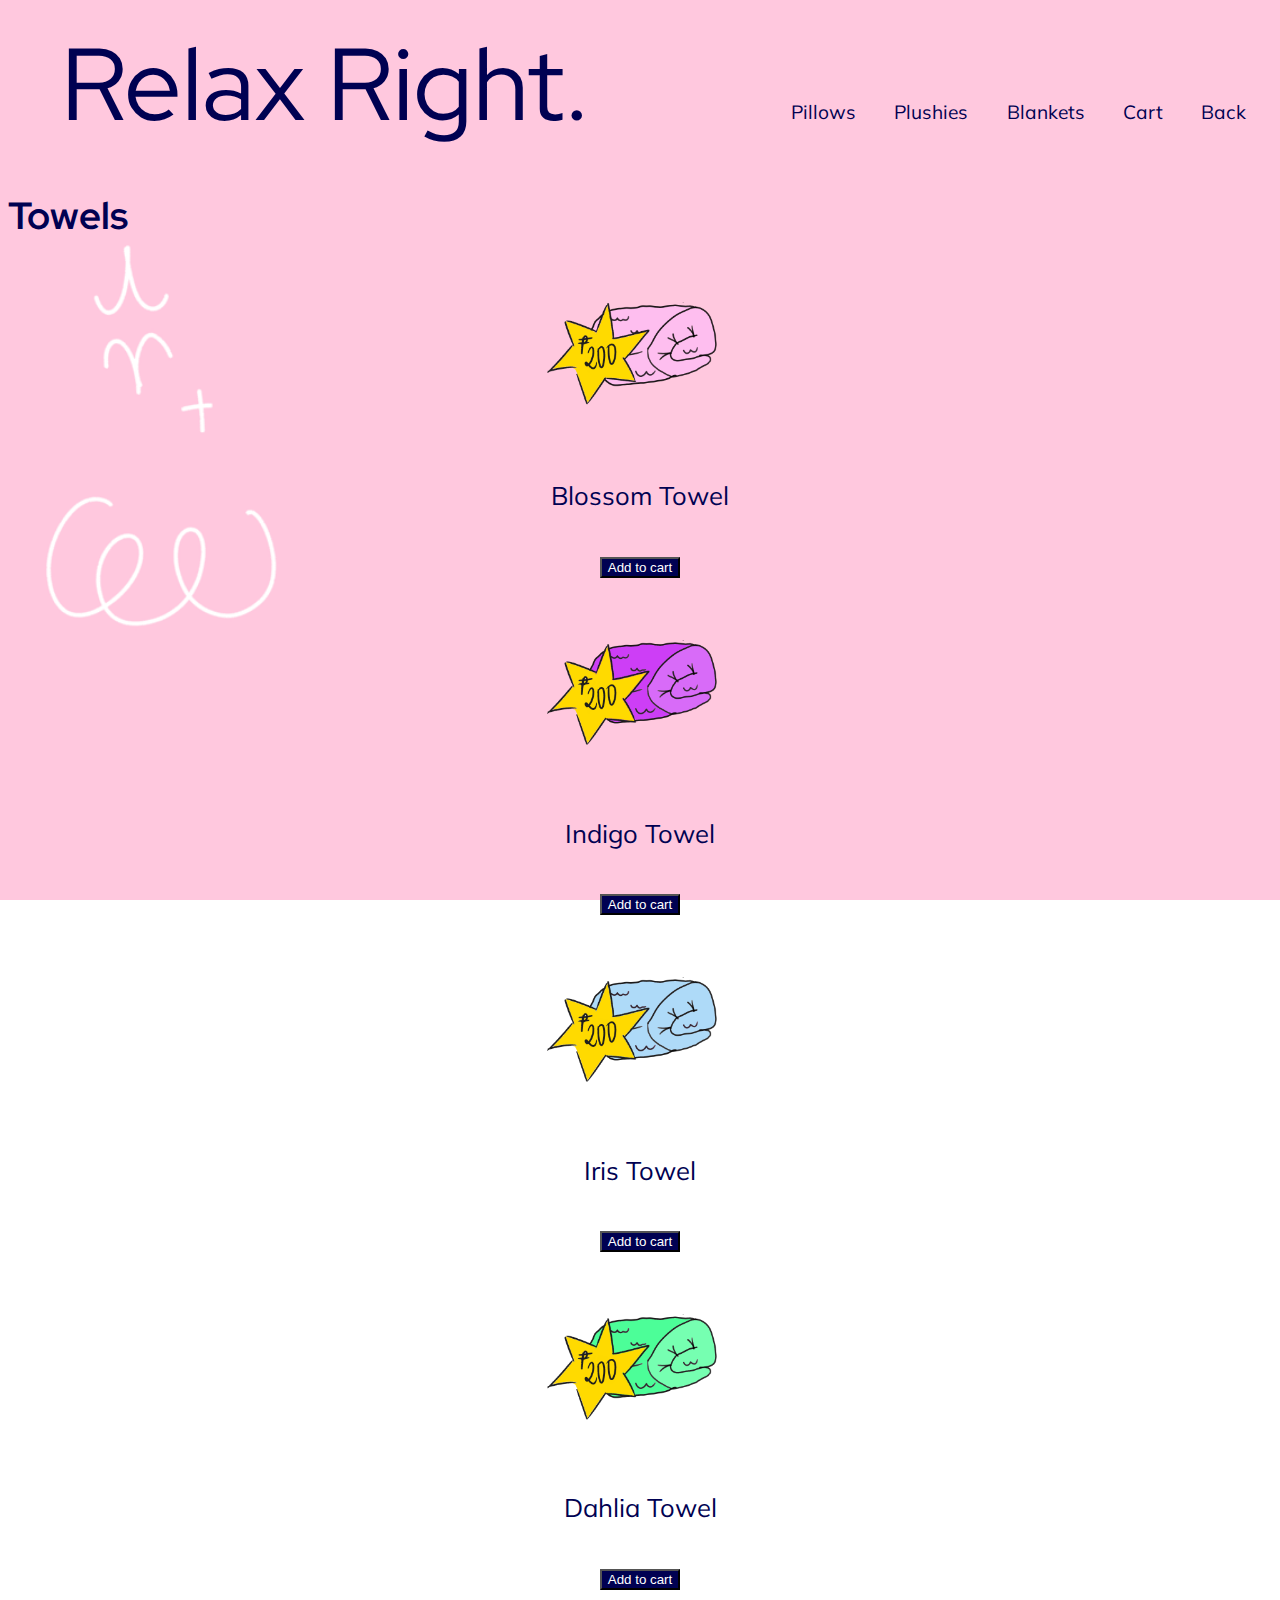
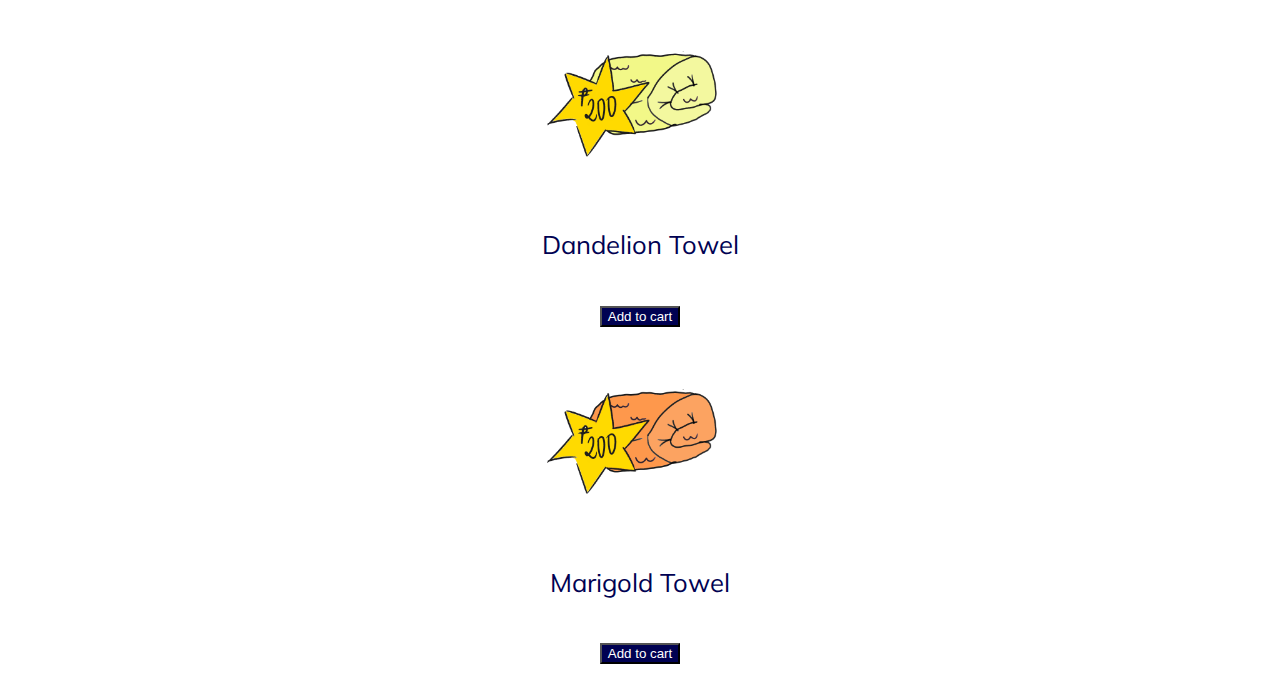
<file: products/towels.html>
<!DOCTYPE html>
<html lang="en">

    <head>
	
        <title>Sleep Talk-Towels</title>
        <meta charset="UTF-8">
		<meta name="author" content="choy, medrano,sangalang, tengonciang">
		<meta name="keywords" content="HTML, CSS, JavaScript">
		<meta name="description" content="cs 4q project">
		<meta name="revised" content="12/5/2021">
		
        <meta name="viewport" content="width=device-width, initial-scale=1, shrink-to-fit=no">		
        <link rel="stylesheet" href="https://cdn.jsdelivr.net/npm/bootstrap@4.6.0/dist/css/bootstrap.min.css" integrity="sha384-B0vP5xmATw1+K9KRQjQERJvTumQW0nPEzvF6L/Z6nronJ3oUOFUFpCjEUQouq2+l" crossorigin="anonymous">
		<script src="https://code.jquery.com/jquery-3.5.1.slim.min.js" integrity="sha384-DfXdz2htPH0lsSSs5nCTpuj/zy4C+OGpamoFVy38MVBnE+IbbVYUew+OrCXaRkfj" crossorigin="anonymous"></script>
        <script src="https://cdn.jsdelivr.net/npm/bootstrap@4.6.0/dist/js/bootstrap.bundle.min.js" integrity="sha384-Piv4xVNRyMGpqkS2by6br4gNJ7DXjqk09RmUpJ8jgGtD7zP9yug3goQfGII0yAns" crossorigin="anonymous"></script>
		<link rel="preconnect" href="https://fonts.gstatic.com">
		<link rel="preconnect" href="https://fonts.gstatic.com">
		<link href="https://fonts.googleapis.com/css2?family=Red+Hat+Display:wght@900&display=swap" rel="stylesheet">
		<link rel="preconnect" href="https://fonts.gstatic.com">
		<link href="https://fonts.googleapis.com/css2?family=Mulish:wght@900&display=swap" rel="stylesheet">
		<link rel="icon" href="../images/pillow.png">
		<link rel="stylesheet" href="../styling.css">
		<script>
            var cust_order = [];
            var a = JSON.parse(sessionStorage.getItem("jsArray"));
            if (a != null){
                cust_order = JSON.parse(sessionStorage.getItem("jsArray"));
            }
            function item1(){
                var itemss = {
                    prod_name: "Blossom Towel",
                    prod_price: 200,
                }
                cust_order.push(itemss);
                sessionStorage.setItem("jsArray", JSON.stringify(cust_order));
                alert("Added 1 blossom towel to cart.");
            }
            function item2(){
                var itemss = {
                    prod_name: "Indigo Towel",
                    prod_price: 200,
                }
                cust_order.push(itemss);
                sessionStorage.setItem("jsArray", JSON.stringify(cust_order));
                alert("Added 1 indigo towel to cart.");
            }
            function item3(){
                var itemss = {
                    prod_name: "Iris Towel",
                    prod_price: 200,
                }
                cust_order.push(itemss);
                sessionStorage.setItem("jsArray", JSON.stringify(cust_order));
                alert("Added 1 iris towel to cart.");
            }
            function item4(){
                var itemss = {
                    prod_name: "Dahlia Towel",
                    prod_price: 200,
                }
                cust_order.push(itemss);
                sessionStorage.setItem("jsArray", JSON.stringify(cust_order));
                alert("Added 1 dahlia towel to cart.");
            }
            function item5(){
                var itemss = {
                    prod_name: "Dandelion Towel",
                    prod_price: 200,
                }
                cust_order.push(itemss);
                sessionStorage.setItem("jsArray", JSON.stringify(cust_order));
                alert("Added 1 dandelion towel to cart.");
            }
            function item6(){
                var itemss = {
                    prod_name: "Marigold Towel",
                    prod_price: 200,
                }
                cust_order.push(itemss);
                sessionStorage.setItem("jsArray", JSON.stringify(cust_order));
                alert("Added 1 marigold towel to cart.");
            }
        </script>
	</head>
	
	<body>
	
	<div class="container-fluid">
	<ul>
		  <li><a class="navi" href="../index.html">Back</a></li>
		  <li><a class="navi" href="../cart.html">Cart</a></li>
	      <li><a class="navi" href="blankets.html">Blankets</a></li>
		  <li><a class="navi" href="plushies.html">Plushies</a></li>
		  <li><a class="navi" href="pillows.html">Pillows</a></li>
          <li class= "title">Relax Right.</li>
	</ul>

	</div>
	
	<div class="container">
	
		<div class="container p-6">
			<h1 id="categories">Towels</h1>
		</div>
		
			<div class="row marginstyles">
		
				<div class="container col-sm">
					<div class="prod_image">
                        <img src="../images/towel1.png" alt="towel1" class="sizing"><p>Blossom Towel</p>
                        <p><button class="btn atcbt" onclick="item1()">Add to cart</button></p>
                    </div>
                    <div class="prod_image">
                        <img src="../images/towel4.png" alt="towel4" class="sizing"><p>Indigo Towel</p>
                        <p><button class="btn atcbt" onclick="item2()">Add to cart</button></p>
                </div>
                </div>
			
				<div class="container col-sm">
					<div class="prod_image">
                        <img src="../images/towel2.png" alt="towel2" class="sizing"><p>Iris Towel</p>
					    <p><button class="btn atcbt" onclick="item3()">Add to cart</button></p>
                    </div>
                    <div class="prod_image">
                        <img src="../images/towel5.png" alt="towel5" class="sizing"><p>Dahlia Towel</p>
                        <p><button class="btn atcbt" onclick="item4()">Add to cart</button></p>
                    </div>
                </div>
			
				<div class="container col-sm">
					<div class="prod_image">
                        <img src="../images/towel3.png" alt="towel3" class="sizing"><p>Dandelion Towel</p>
                        <p><button class="btn atcbt" onclick="item5()">Add to cart</button></p>
                    </div>
                    <div class="prod_image">
                        <img src="../images/towel6.png" alt="towel6" class="sizing"><p>Marigold Towel</p>
                        <p><button class="btn atcbt" onclick="item6()">Add to cart</button></p>
                    </div>
                </div>
				
		</div>
		
	</div>
	
	
		
	</body>
	
</html>
</file>
<file: styling.css>
body {
			
			background-image: url(images/bg.gif);
			background-repeat: no-repeat;
			background-attachment: fixed;
			background-size: cover;
			
			}
	
			ul {
			
			list-style-type: none;
			overflow: hidden;
			
			}
			
            .cartq{
            border-bottom: 2px solid black;
            width: 250px;
            text-align: center;
            font-size: 24pt;
            }
			
            .cart{
            font-size: 20pt;
            color: #000150;

            }
			
            li1{
            font-size: 20pt;
            margin-top: 50px;
            }
			
            .form-control{
            width: 400px;
            }
			
			li {
			
			float: right;
			font-size: 2vw;
			padding-top: 6vw;
			padding-right: 2vw;
			padding-bottom: 1vw;
			padding-left: 1vw;
			font-family: 'Mulish';
			
			}
			
			img {
			
			display: block;
			margin-left: auto;
			margin-right: auto;
			
			}
			
			a {
	
			font-size: 2vw;
			font-family: 'Mulish';
			text-align: center;
			
			}
			
		
			
			p, h5{
			color: #000152;
			font-family: 'Mulish';
			}
			
			a:link {
			
			color: #000152;
			text-decoration: none;
			
			}
			
			a:visited {
			
			color: #000152;
			text-decoration: none;
			
			}
			
			a:hover {
			
			font-size: 2.2vw;
			color: #663a6e;
			text-decoration: none;
			
			}
			
			a:active {
			
			color: #663a6e;
			text-decoration: none;
			
			}

			.prod_image {
				font-size: 2vw;
				font-family: 'Mulish';
				text-align: center;
			}

			.prod_image:visited {

				color: #000152;
				text-decoration: none;

			}
			.prod_image:hover {

				font-size: 2.2vw;
			color: #663a6e;
			text-decoration: none;
			
			}

			.prod_image:active {
				color: #663a6e;
			text-decoration: none;
			}

			.profiles {
			
			display: block;
			margin-left: auto;
			margin-right: auto;
			border-radius: 50%;
			
			}
            .btn-primary{
            margin-bottom: 30px;
            }
            .btn{
            margin-top: 20px;
            }
            #total{
            font-size: 20pt;
            }
            .btn-danger{
            margin-bottom: 15px;
            margin-top: 10px;
            font-size: 13px;
            }
			.title {
			font-family: 'Red Hat Display';
			font-size: 8vw;
			color:#000152;
			float: left;
            margin-top: 0px;
            padding-top: 0px;
			
			}
			
			.sizing {
				width: 250px;
			}
			
			#categories {
			
			font-family: 'Red Hat Display';
			font-size: 3vw;
			color: #000152;
			
			}
			
			.cartHeadings{
			font-family: 'Red Hat Display';
			color: #000152;
			}
			
			.cartInputs{
			font-family: 'Red Hat Display';
			color: #000152;
			}
	
			.atcbt{
				background-color: #000152;
				color: white;
			}

			.atcbt:hover{
				background-color: #663a6e;
				color: white;
			}
			
			.navi{
				font-size: 1.5vw;
			}
			
			.resising {
			  width: 35vw;
			  font-family: 'Red Hat Display';
			  color: #000152;
			}
						
			
			@media screen and (max-width: 999px) {
			
				.title {
				font-size: 9vw;
				text-align: left;
				}
				
				#categories {
				font-size: 5.5vw;
				}
			
				a {
				font-size: 5vw;
				}
				
				.navi {
				font-size: 1vw;
				}
				
				
			}
			
			@media screen and (max-width: 580px) {
				.title {
				font-size: 8vw;
				text-align: left;
				}
				
				#categories {
				font-size: 5vw;
				}
			
				a {
				font-size: 5vw;
				}
				
				.navi {
				font-size: 0.7vw;
				}
			
			}
</file>
